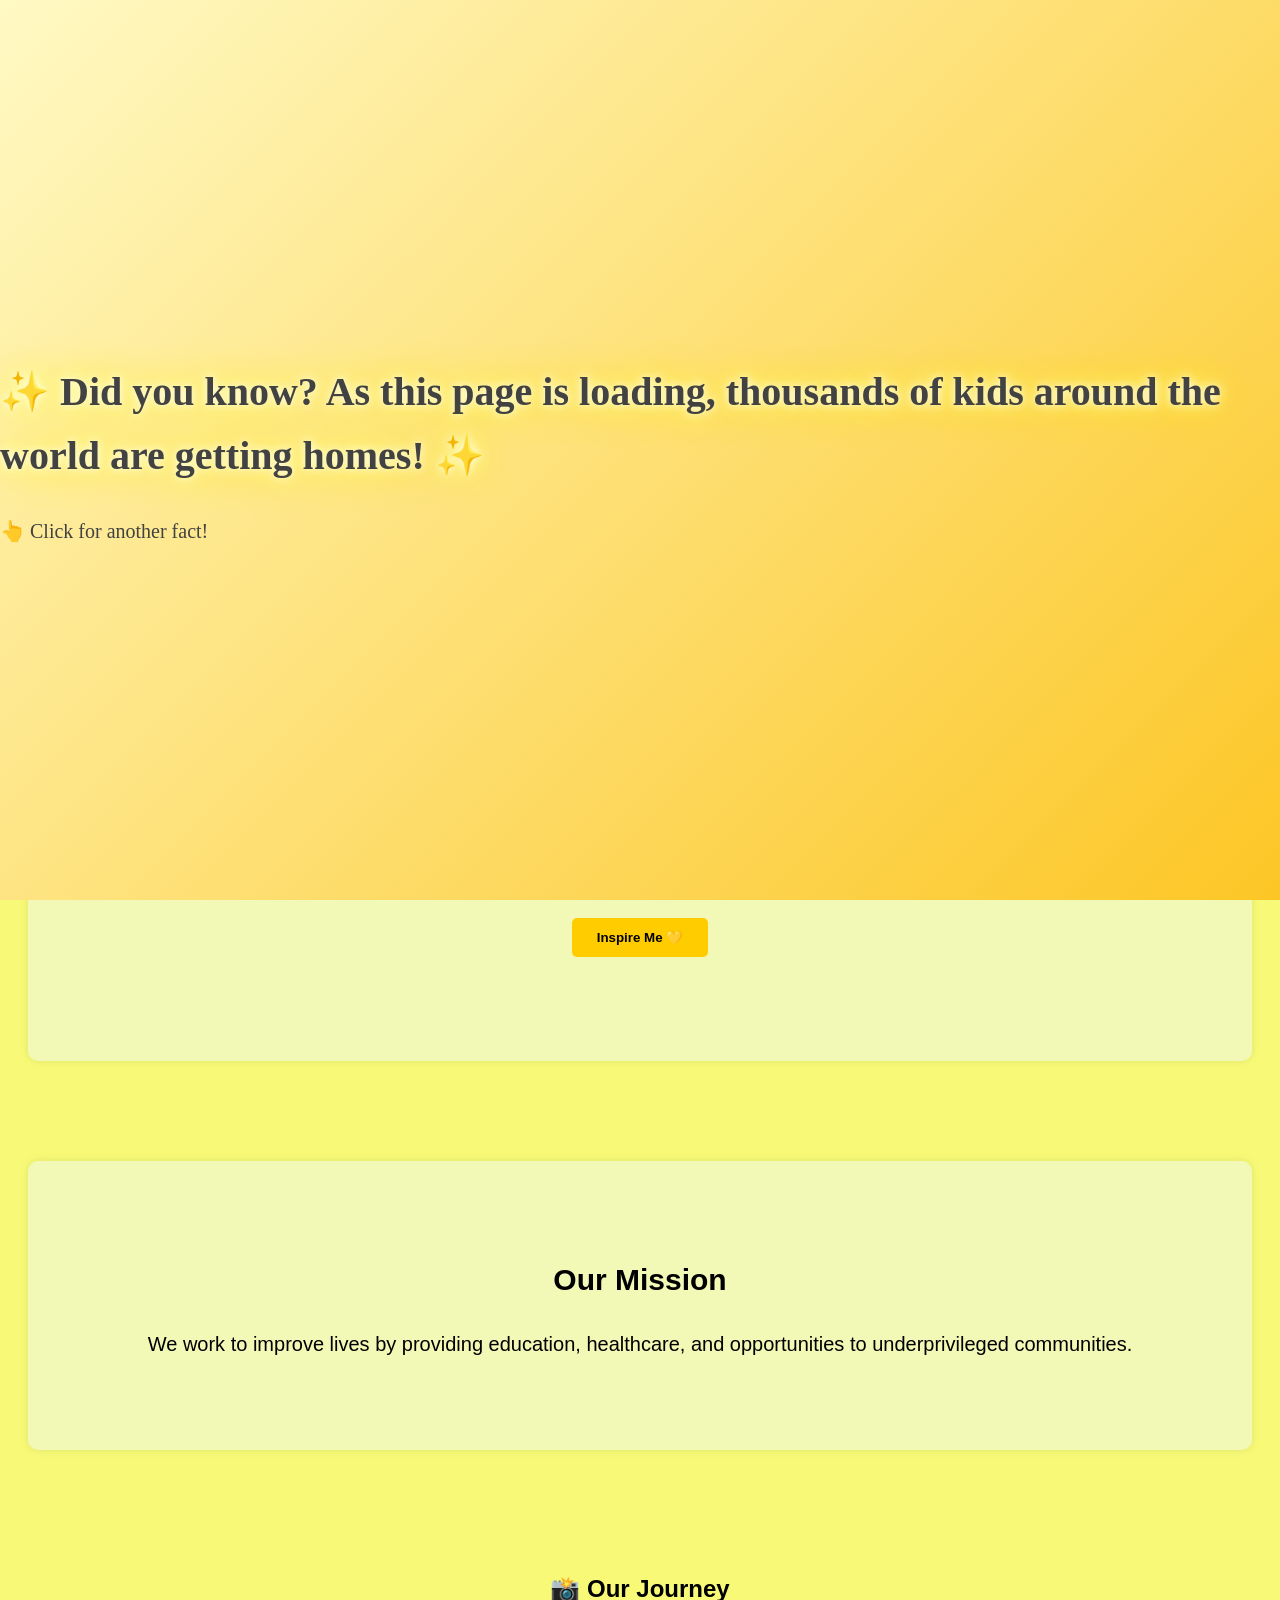
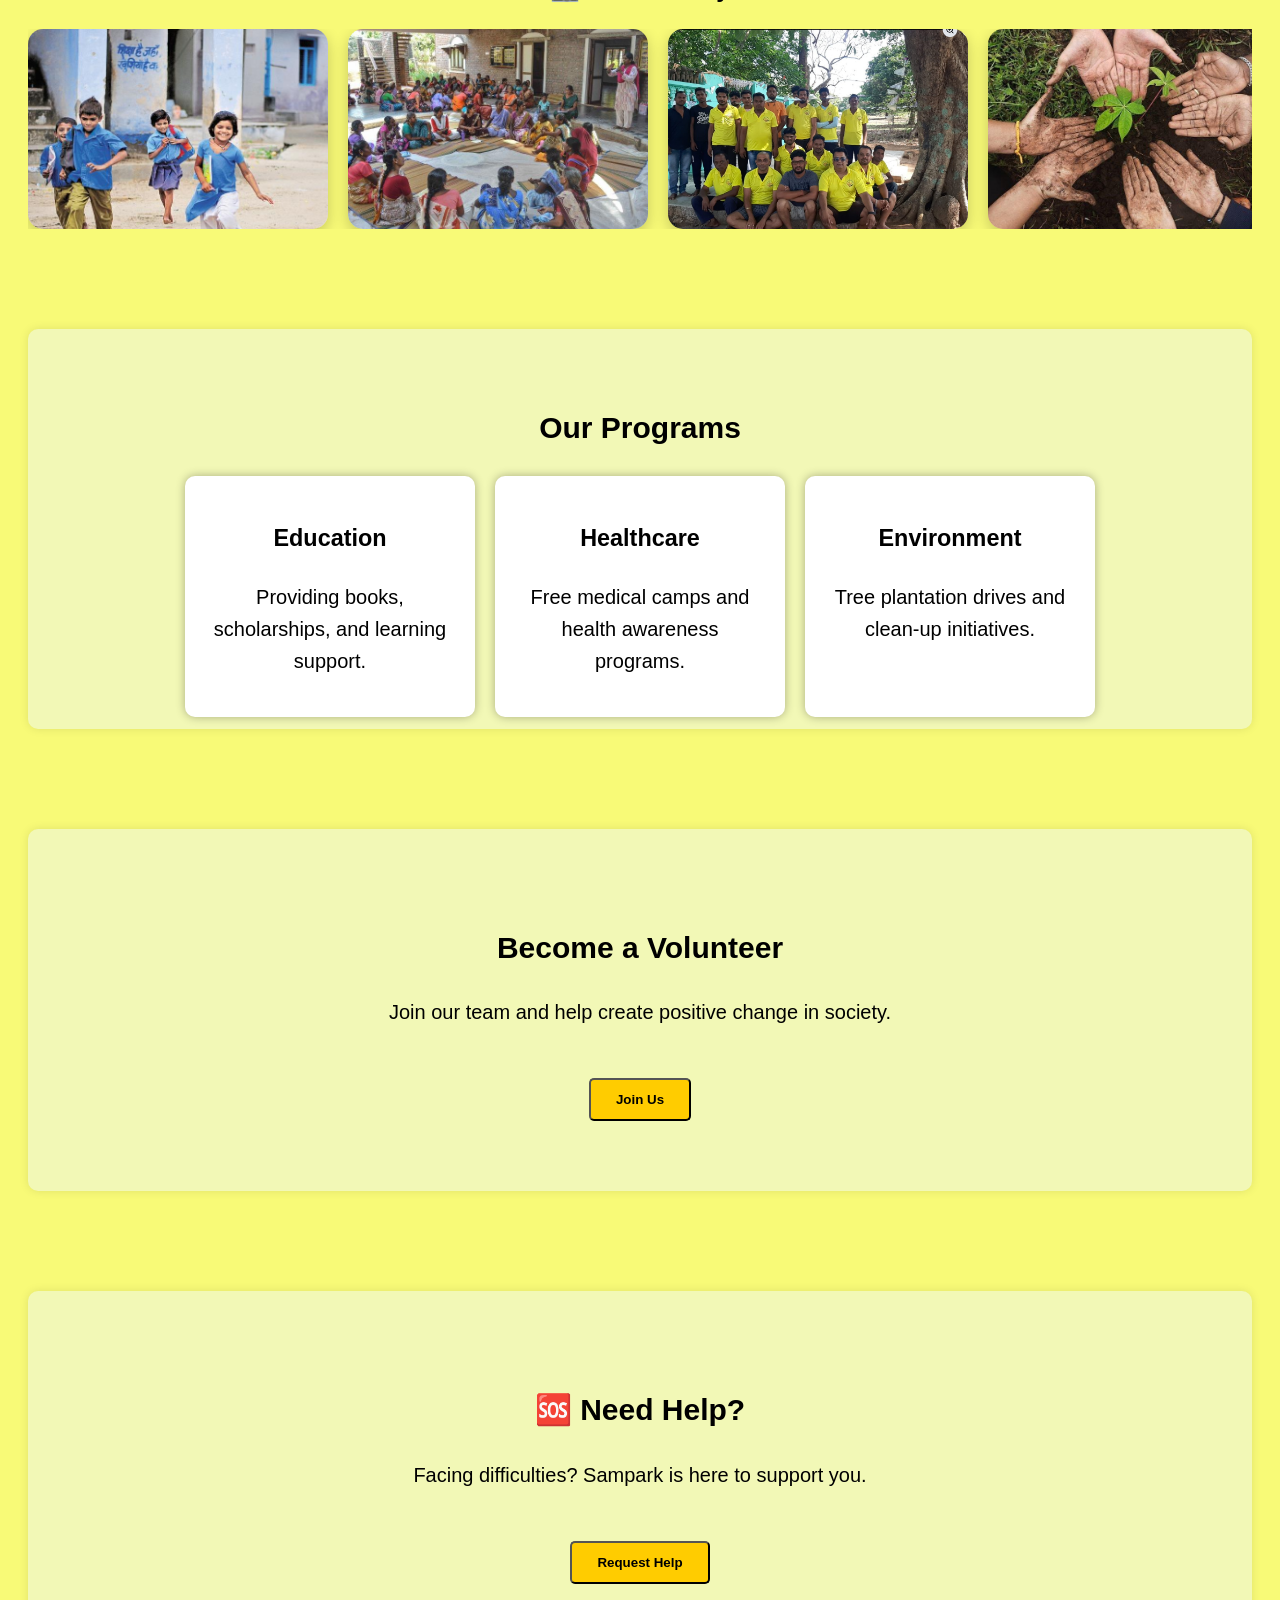
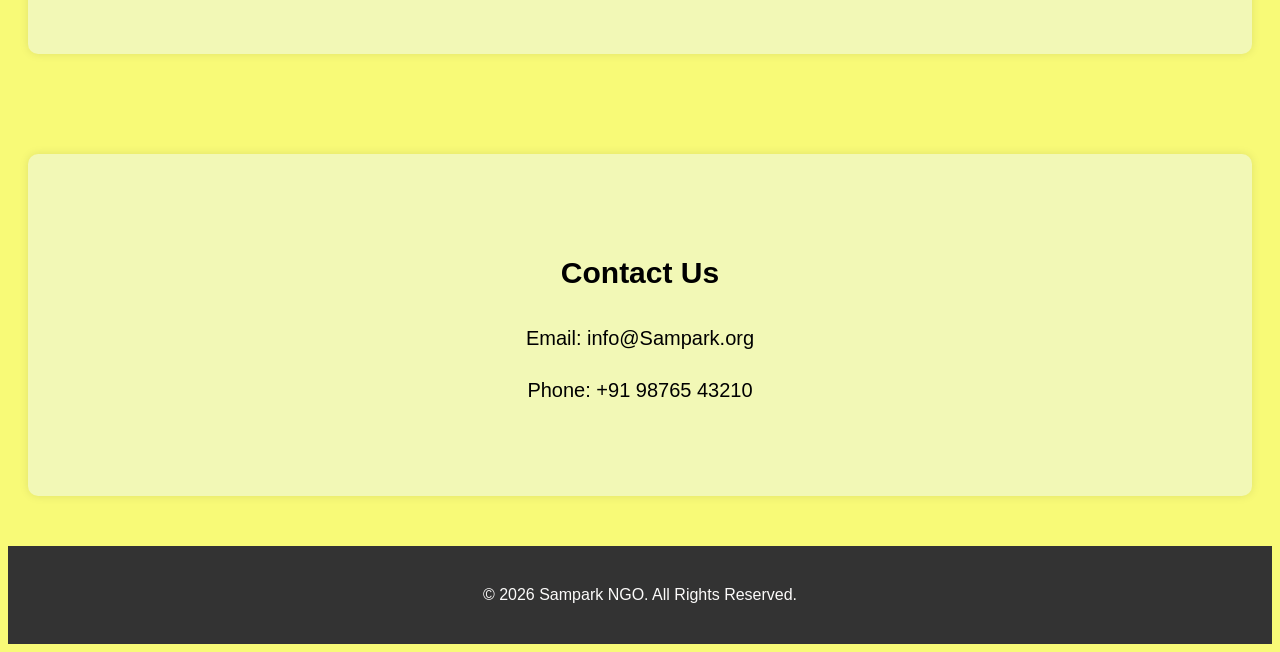
<file: My HTML Project 3/BACKUP.HTML>
<!DOCTYPE html>
<html lang="en">

<head>
    <meta charset="UTF-8">
    <meta name="viewport" content="width=device-width, initial-scale=1.0">
    <title>Sampark NGO</title>
    <link rel="stylesheet" href="sampark.css">
</head>

<body>
    <div id="loader">
        <div>
            <h1 id="fact">
                ✨ Did you know? As this page is loading, thousands of kids around the world are getting homes! ✨
            </h1>

            <p>👆 Click for another fact!</p>
        </div>
    </div>

    <nav>
        <div class="nav-left">
            <img src="Sampark logo.png" alt="Sampark Logo" class="logo">
        </div>

        <div class="nav-links">
            <a href="#about">About</a>
            <a href="#programs">Programs</a>
            <a href="#volunteer">Volunteer</a>
            <a href="#contact">Contact</a>
        </div>

        <button id="darkModeBtn">🌙</button>
    </nav>

    <header>
        <h1>Sampark NGO</h1>
        <p>Together We Can Make a Difference</p>
    </header>

    <div class="hero">
        <h1>Spread Kindness</h1>
        <p>Helping communities through education, health, and support.</p>
        <button class="btn" onclick="openPopup()">
            Donate Now
        </button>
    </div>

    <section id="quotes">
        <div class="section-1">
            <h2>🌟 Daily Kindness Quote</h2>

            <p id="quote">
                Click the button to get inspired!
            </p>

            <button id="quoteBtn" class="btn">
                Inspire Me 💛
            </button>
        </div>
    </section>

    <section id="about" class="hidden">
        <div class="section">
            <h2>Our Mission</h2>
            <p>
                We work to improve lives by providing education,
                healthcare, and opportunities to underprivileged communities.
            </p>
        </div>
    </section>

    <section id="gallery">
        <h2>📸 Our Journey</h2>

        <div class="gallery-container">
            <div class="gallery-track">

                <img src="NGO gallery 1.jpg">
                <img src="NGO gallery 2.jpg">
                <img src="NGO gallery 3.jpeg">
                <img src="NGO gallery 4.jpg">

                <!-- Duplicate them -->
                <img src="NGO gallery 1.jpg">
                <img src="NGO gallery 2.jpg">
                <img src="NGO gallery 3.jpeg">
                <img src="NGO gallery 4.jpg">

            </div>
        </div>
    </section>

    <section id="programs" class="hidden">
        <div class="section-1">
            <h2>Our Programs</h2>
            <div class="cards">
                <div class="card">
                    <h3>Education</h3>
                    <p>Providing books, scholarships, and learning support.</p>
                </div>

                <div class="card">
                    <h3>Healthcare</h3>
                    <p>Free medical camps and health awareness programs.</p>
                </div>

                <div class="card">
                    <h3>Environment</h3>
                    <p>Tree plantation drives and clean-up initiatives.</p>
                </div>
            </div>
        </div>
    </section>

    <section id="volunteer" class="hidden">
        <div class="section">
            <h2>Become a Volunteer</h2>
            <p>
                Join our team and help create positive change in society.
            </p>
            <button class="btn" onclick="openVolunteerPopup()">
                Join Us
            </button>
        </div>
    </section>

    <section id="help">
        <div class="section">
            <h2>🆘 Need Help?</h2>

            <p>
                Facing difficulties? Sampark is here to support you.
            </p>

            <button class="btn" onclick="openHelpPopup()">
                Request Help
            </button>
        </div>
    </section>

    <section id="contact" class="hidden">
        <div class="section">
            <h2>Contact Us</h2>
            <p>Email: info@Sampark.org</p>
            <p>Phone: +91 98765 43210</p>
        </div>
    </section>

    <footer>
        <p>&copy; 2026 Sampark NGO. All Rights Reserved.</p>
    </footer>

    <button id="topBtn" title="Go to top">🍄‍🟫</button>

    <img src="sampark_mascot_hat_bag.png" id="mascot">


    <div id="donatePopup" class="popup">
        <div class="popup-content">
            <span class="close" onclick="closePopup()">&times;</span>

            <h2>Support Sampark ❤️</h2>

            <input type="text" id="donorName" placeholder="Your Name" required>
            <input type="email" id="donorEmail" placeholder="Your Email" required>
            <input type="number" id="donationAmount" placeholder="Amount (₹)" required>
            <button class="donate-btn" onclick="payNow()">
                Pay ❤️
            </button>
        </div>
    </div>

    <div id="helpPopup" class="popup">
        <div class="popup-content">

            <span class="close" onclick="closeHelpPopup()">&times;</span>

            <h2>🆘 Request Help</h2>

            <input type="text" id="helpName" placeholder="Your Name">
            <input type="tel" id="helpPhone" placeholder="Phone Number">
            <input type="text" id="helpLocation" placeholder="Location">

            <select id="helpType">
                <option value="">Select Help Type</option>
                <option>Education</option>
                <option>Medical Support</option>
                <option>Food Assistance</option>
                <option>Financial Support</option>
                <option>Emergency Help</option>
                <option>Other</option>
            </select>

            <textarea id="helpDescription" placeholder="Describe your situation..." rows="4">
            </textarea>

            <button class="donate-btn" onclick="submitHelp()">
                Submit Request ❤️
            </button>

            <div id="volunteerPopup" class="popup">
                <div class="popup-content">
                    <span class="close" onclick="closeVolunteerPopup()">&times;</span>
                    <h2>Become a Volunteer 🤝</h2>

                    <input type="text" id="volunteerName" placeholder="Your Name">
                    <input type="tel" id="volunteerPhone" placeholder="Phone Number">
                    <button class="donate-btn" onclick="submitVolunteer()">
                        Join Sampark ❤️
                    </button>
                </div>
            </div>

            <script src="Sampark.js"></script>
</body>
</html>
</file>
<file: My HTML Project 3/sampark.css>
html {
    scroll-behavior: smooth;
}

body {
    line-height: 1.6;
    background: #f8fa77;
    font-family: 'Lato',sans-serif;
}

header {
    background: #ffcc00;
    color: #333;
    margin-top: 45px;
    padding: 15px;
    text-align: center;
    font-family: 'Poppins ExtraBold', cursive;
}

nav {
    background: #333333b9;
    backdrop-filter: blur(10px);
    display: flex;
    justify-content: center;
    gap: 80px;
    padding: 10px;
    font-family: 'Poppins', cursive;
    text-align: center;
    font-size: 25px;
    position: fixed;
    height: 45px;
    top: 0;
    left: 0;
    width: 100%;
    z-index: 1000;
}

nav a {
    color: white;
    text-decoration: none;
    font-weight: bold;
}

.nav-links {
    color: white;
    display: flex;
    gap: 50px;
    padding: 10px(bottom);
}

.nav-links:hover{
    color:white;
}

.logo {
    height: 50px;
}

.hero {
    background: url('https://images.unsplash.com/photo-1488521787991-ed7bbaae773c') center/cover;
    height: 400px;
    color: white;
    display: flex;
    flex-direction: column;
    justify-content: center;
    align-items: center;
    text-align: center;
}

.hero h1 {
    font-size: 3rem;
}

.hero p {
    font-size: 1.2rem;
}

#quote {
    font-size: 1.3rem;
    margin: 20px 0;
    font-style: italic;
    color: #555;
    min-height: 60px;
    transition: all 0.5s ease;
}

#quoteBtn {
    cursor: pointer;
    border: none;
}

.btn {
    display: inline-block;
    margin-top: 30px;
    background: #ffcc00;
    color: black;
    padding: 12px 25px;
    text-decoration: none;
    border-radius: 5px;
    font-weight: bold;
    transition: 0.3s;
}

.btn:hover {
    transform: scale(1.1);
}

section {
    padding: 50px 20px;
    text-align: center;
    box-align: center;
        }

.section-1{
    text-align: center;
    font-size: 20px;
    background: #f2f8b6;
    padding: 50px;
    max-width: 1400px;
    height: 300px;
    margin: 0 auto;
    border-radius: 10px;
    box-shadow: 0 0 10px rgba(0, 0, 0, 0.1);
}

.section {
    text-align: center;
    font-size: 20px;
    background:#f2f8b6;
    padding: 70px;
    max-width: 1400px;
    margin: 0 auto;
    border-radius: 10px;
    box-shadow: 0 0 10px rgba(0, 0, 0, 0.1);
}

.cards {
    display: flex;
    justify-content: center;
    gap: 20px;
    flex-wrap: wrap;
    margin-top: 20px;
}

.card {
    background-color:white;
    padding: 20px;
    width: 250px;
    border-radius: 10px;
    box-shadow: 0 0 10px rgba(0, 0, 0, 0.3);
    transition: 0.3s;
}

.card:hover {
    transform: translateY(-10px);
}

footer {
    background: #333333;
    color: rgb(252, 251, 250);
    text-align: center;
    padding: 20px;
        }

#loader {
    position: fixed;
    top: 0;
    left: 0;
    width: 100%;
    height: 100vh;
    background: linear-gradient(135deg,
                #FFF9C4,
                #fcc625);
    display: flex;
    justify-content: center;
    align-items: center;
    z-index: 9999;
    color: rgb(66, 66, 66);
    font-family: 'Baloo 2', cursive;
    font-size: 20px;
    transition: opacity 1s ease;
}

#loader h1 {
    text-shadow: 0px 0px 10px white, 0px 0px 20px #fffd7a, 0px 0px 40px #fbff1b;
    animation: float 2s ease-in-out infinite;
}

#fact {
    cursor: pointer;
    transition: transform 0.2s;
}

#fact:hover {
    transform: scale(1.02);
}

@keyframes float {
    0% {
        transform: translateY(0px);
    }
    50% {
        transform: translateY(-10px);
    }
    100% {
        transform: translateY(0px);
    }
}

.hidden {
    opacity: 0;
    transform: scale(0.8);
    transition: all 1s ease;
}

.show {
    opacity: 1;
    transform: scale(1);
}

#topBtn {
    display: none;
    position: fixed;
    bottom: 20px;
    right: 20px;
    z-index: 1000;
    background: #ffcc00;
    color: #333;
    border: none;
    border-radius: 50%;
    width: 55px;
    height: 55px;
    font-size: 24px;
    cursor: pointer;
    box-shadow: 0 4px 10px rgba(0, 0, 0, 0.2);
    transition: 0.3s;
}

#topBtn:hover {
    transform: scale(1.1);
}

#mascot {
    position: fixed;
    bottom: 20px;
    right: 20px;
    width: 120px;
    cursor: pointer;
    transition: transform 0.3s ease;
    z-index: 998;
}

#mascot:hover {
    transform: scale(1.1);
}

#mascot {
    position: fixed;
    bottom: 20px;
    right: 20px;
    width: 100px;
    z-index: 999;
}

#helpBtn {
    position: fixed;
    bottom: 40px;
    right: 130px;
    background: #ffcc00;
    border: none;
    padding: 12px 18px;
    border-radius: 20px;
    font-weight: bold;
    cursor: pointer;
    z-index: 999;
}

.popup {
    display: none;
    position: fixed;
    z-index: 9999;
    inset: 0;
    background: rgba(0, 0, 0, 0.6);
    justify-content: center;
    align-items: center;
}

.popup-content {
    background: white;
    color: black;
    width: 400px;
    padding: 30px;
    border-radius: 15px;
    display: flex;
    flex-direction: column;
    gap: 15px;
    text-align: center;
}

.popup-content input {
    padding: 12px;
    border: 1px solid #ccc;
    border-radius: 8px;
}

.close {
    font-size: 28px;
    cursor: pointer;
}

.donate-btn {
    background: #ffcc00;
    border: none;
    padding: 12px;
    border-radius: 8px;
    font-weight: bold;
    cursor: pointer;
}

#darkModeBtn {
    background: none;
    border: none;
    font-size: 24px;
    cursor: pointer;
    text-align: right;
}

.dark-mode {
    background: #1f1f1f;
    color: white;
}

.dark-mode .section,
.dark-mode .section-1,
.dark-mode .card {
    background: #2d2d2d;
    color: white;
}

.dark-mode nav {
    background: rgba(20, 20, 20, 0.9);
}

.dark-mode footer {
    background: #111;
}

.gallery-container {
    overflow: hidden;
    width: 100%;
}

.gallery-track {
    display: flex;
    gap: 20px;
    width: max-content;
    animation: scroll 20s linear infinite;
}

.gallery-track img {
    width: 300px;
    height: 200px;
    object-fit: cover;
    border-radius: 15px;
    box-shadow: 0 5px 15px rgba(0, 0, 0, 0.2);
}

.gallery-track:hover {
    animation-play-state: paused;
}

@keyframes scroll {
    from {
        transform: translateX(0);
    }

    to {
        transform: translateX(-50%);
    }
}

--POPUPS--
.popup-content select,
.popup-content textarea {
    padding: 12px;
    border: 1px solid #ccc;
    border-radius: 8px;
    width: 100%;
}

.popup-content textarea {
    resize: none;
}

.popup-content {
    text-align: center;
}

.popup-content img {
    display: block;
    margin: 20px auto;
}

#testimonials {
    text-align: center;
    padding: 80px 20px;
}

.testimonial-card {
    max-width: 500px;
    margin: 40px auto;
    background: #222;
    color: white;
    padding: 30px;
    border-radius: 20px;
    box-shadow: 0 5px 15px rgba(0, 0, 0, 0.3);
}

.testimonial-card img {
    width: 80px;
    height: 80px;
    border-radius: 50%;
    margin-bottom: 15px;
}

.carousel {
    display: flex;
    justify-content: center;
    align-items: center;
    gap: 30px;
}

.carousel button {
    font-size: 30px;
    border: none;
    background: #ffcc00;
    width: 60px;
    height: 60px;
    border-radius: 10px;
    cursor: pointer;
}

.carousel button:hover {
    transform: scale(1.1);
}
</file>
